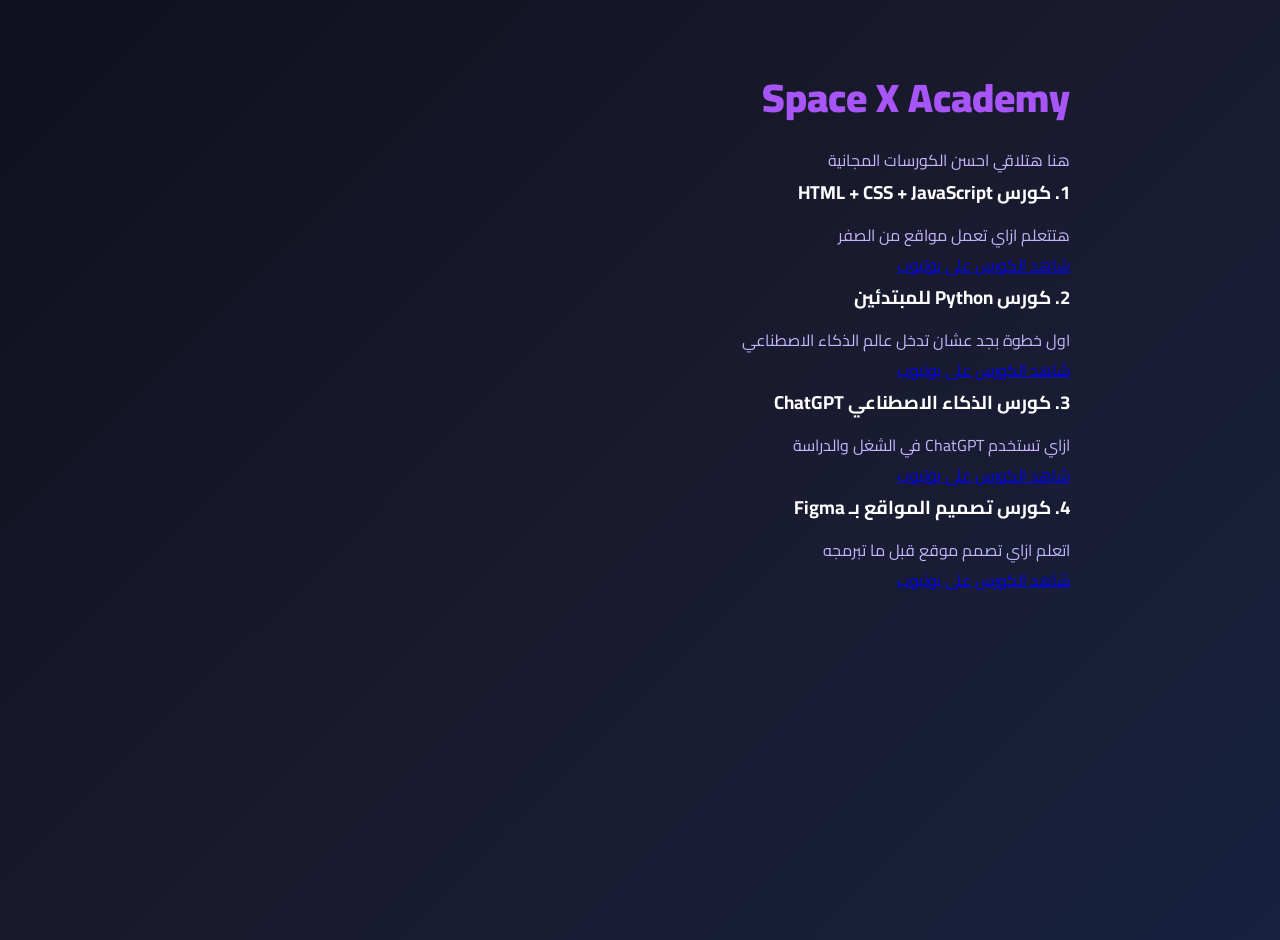
<file: index.html>
<!DOCTYPE html>
<html lang="ar" dir="rtl">
<head>
    <meta charset="UTF-8">
    <meta name="viewport" content="width=device-width, initial-scale=1.0">
    <link rel="Stylesheet" href="Style.css">
</head>
<body>

    <div class="container">
            <h1>Space X Academy</h1>
        <p>هنا هتلاقي احسن الكورسات المجانية</p>

        <div class="course">
          <h3>1. كورس HTML + CSS + JavaScript</h3>
          <p>هتتعلم ازاي تعمل مواقع من الصفر</p>
          <a href="https://www.youtube.com/watch?v=UB1O30fR-EE" target="_blank" class="btn">شاهد الكورس على يوتيوب</a>
        </div>

        <div class="course">
          <h3>2. كورس Python للمبتدئين</h3>
          <p>اول خطوة بجد عشان تدخل عالم الذكاء الاصطناعي</p>
          <a href="https://www.youtube.com/watch?v=rfscVS0vtbw" target="_blank" class="btn">شاهد الكورس على يوتيوب</a>
        </div>

        <div class="course">
          <h3>3. كورس الذكاء الاصطناعي ChatGPT</h3>
          <p>ازاي تستخدم ChatGPT في الشغل والدراسة</p>
          <a href="https://www.youtube.com/watch?v=2ePf9rue1Ao" target="_blank" class="btn">شاهد الكورس على يوتيوب</a>
        </div>

        <div class="course">
          <h3>4. كورس تصميم المواقع بـ Figma</h3>
          <p>اتعلم ازاي تصمم موقع قبل ما تبرمجه</p>
          <a href="https://www.youtube.com/watch?v=FTFaQWZBqQ8" target="_blank" class="btn">شاهد الكورس على يوتيوب</a>
        </div>

    </div>

</body>
</html>
</file>
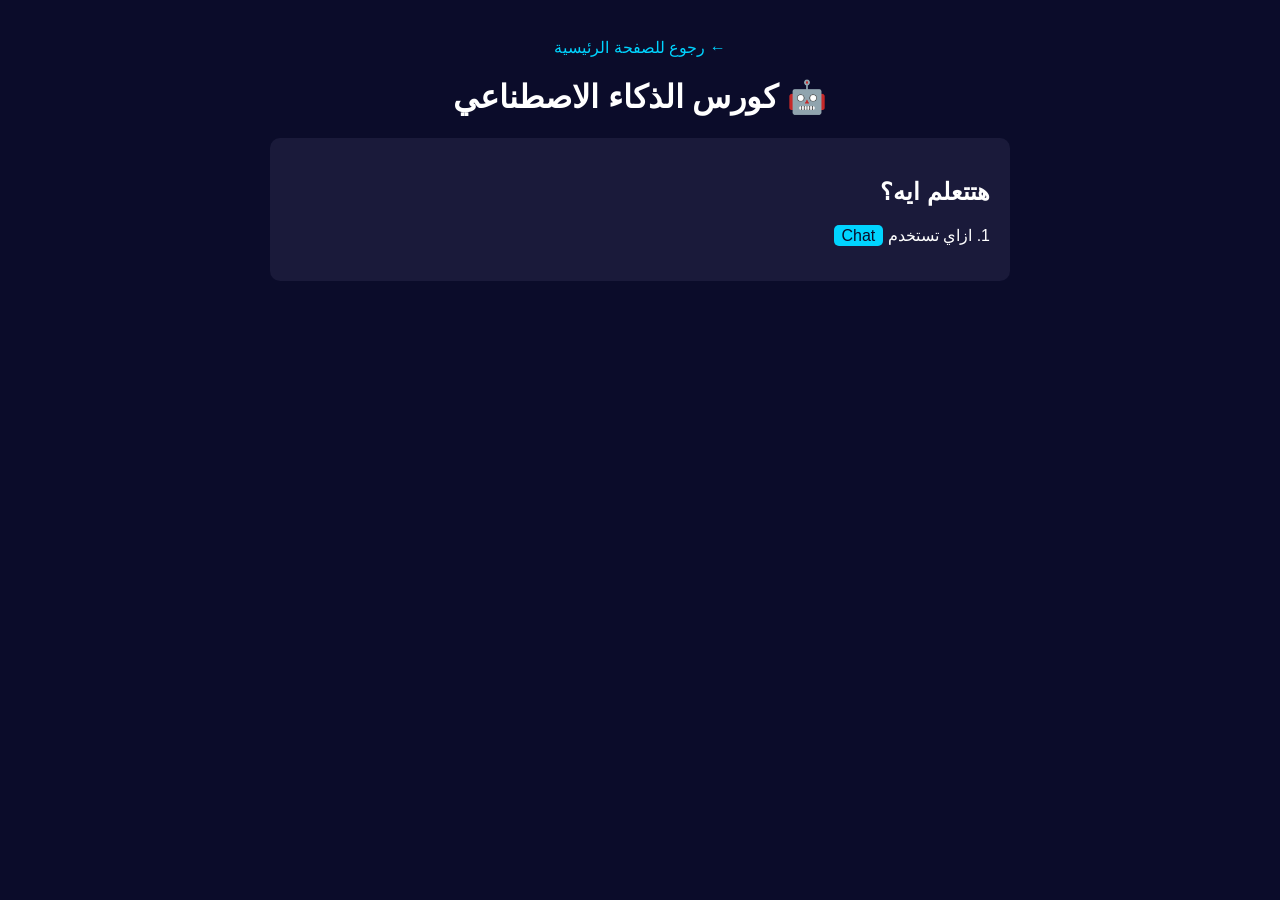
<file: Ai.html>
<!DOCTYPE html>
<html lang="ar" dir="rtl">
<head>
  <meta charset="UTF-8">
  <title>كورس الذكاء الاصطناعي</title>
  <style>
    body {font-family: Arial; background: #0b0c2a; color: white; text-align: center; padding: 30px;}
    a {color: #00d4ff; text-decoration: none;}
    .content {max-width: 700px; margin: auto; text-align: right; background: #1a1a3a; padding: 20px; border-radius: 10px;}
    .highlight {background: #00d4ff; color: #0b0c2a; padding: 2px 8px; border-radius: 5px;}
  </style>
</head>
<body>
  <a href="index.html">← رجوع للصفحة الرئيسية</a>
  <h1>🤖 كورس الذكاء الاصطناعي</h1>
  
  <div class="content">
    <h2>هتتعلم ايه؟</h2>
    <p>1. ازاي تستخدم <span class="highlight">Chat
</file>
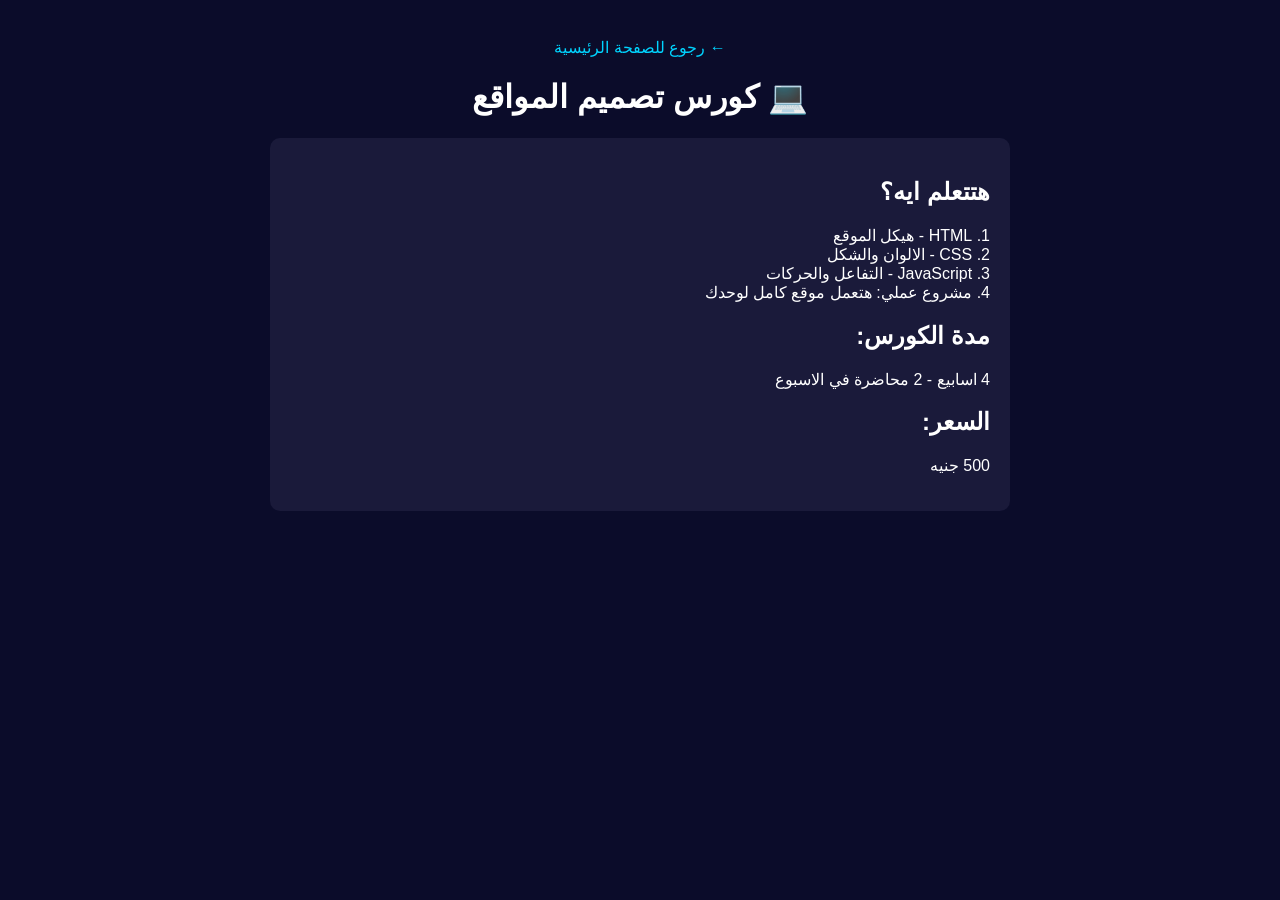
<file: Web.html>
<!DOCTYPE html>
<html lang="ar" dir="rtl">
<head>
  <meta charset="UTF-8">
  <title>كورس تصميم المواقع</title>
  <style>
    body {font-family: Arial; background: #0b0c2a; color: white; text-align: center; padding: 30px;}
    a {color: #00d4ff; text-decoration: none;}
    .content {max-width: 700px; margin: auto; text-align: right; background: #1a1a3a; padding: 20px; border-radius: 10px;}
  </style>
</head>
<body>
  <a href="index.html">← رجوع للصفحة الرئيسية</a>
  <h1>💻 كورس تصميم المواقع</h1>
  
  <div class="content">
    <h2>هتتعلم ايه؟</h2>
    <p>1. HTML - هيكل الموقع<br>
    2. CSS - الالوان والشكل<br>
    3. JavaScript - التفاعل والحركات<br>
    4. مشروع عملي: هتعمل موقع كامل لوحدك</p>

    <h2>مدة الكورس:</h2>
    <p>4 اسابيع - 2 محاضرة في الاسبوع</p>

    <h2>السعر:</h2>
    <p>500 جنيه</p>
  </div>
</body>
      </html>
</file>
<file: Style.css>
@import url('https://fonts.googleapis.com/css2?family=Cairo:wght@400;700;900&display=swap');

* {
    margin: 0;
    padding: 0;
    box-sizing: border-box;
}

body {
    font-family: 'Cairo', sans-serif;
    background: linear-gradient(135deg, #0f0f1e 0%, #1a1a2e 50%, #16213e 100%);
    color: #fff;
    min-height: 100vh;
    direction: rtl;
}

header {
    background: rgba(15, 15, 30, 0.8);
    backdrop-filter: blur(10px);
    padding: 20px;
    text-align: center;
    border-bottom: 2px solid #8b5cf6;
}

h1 {
    color: #a855f7;
    font-size: 2.5em;
    font-weight: 900;
}

p {
    color: #c4b5fd;
    margin-top: 10px;
}

.container {
    max-width: 900px;
    margin: 40px auto;
    padding: 20px;
}

.course-card {
    background: rgba(139, 92, 246, 0.1);
    border: 1px solid rgba(139, 92, 246, 0.3);
    border-radius: 20px;
    padding: 25px;
    margin-bottom: 25px;
    backdrop-filter: blur(10px);
    transition: all 0.3s ease;
}

.course-card:hover {
</file>
